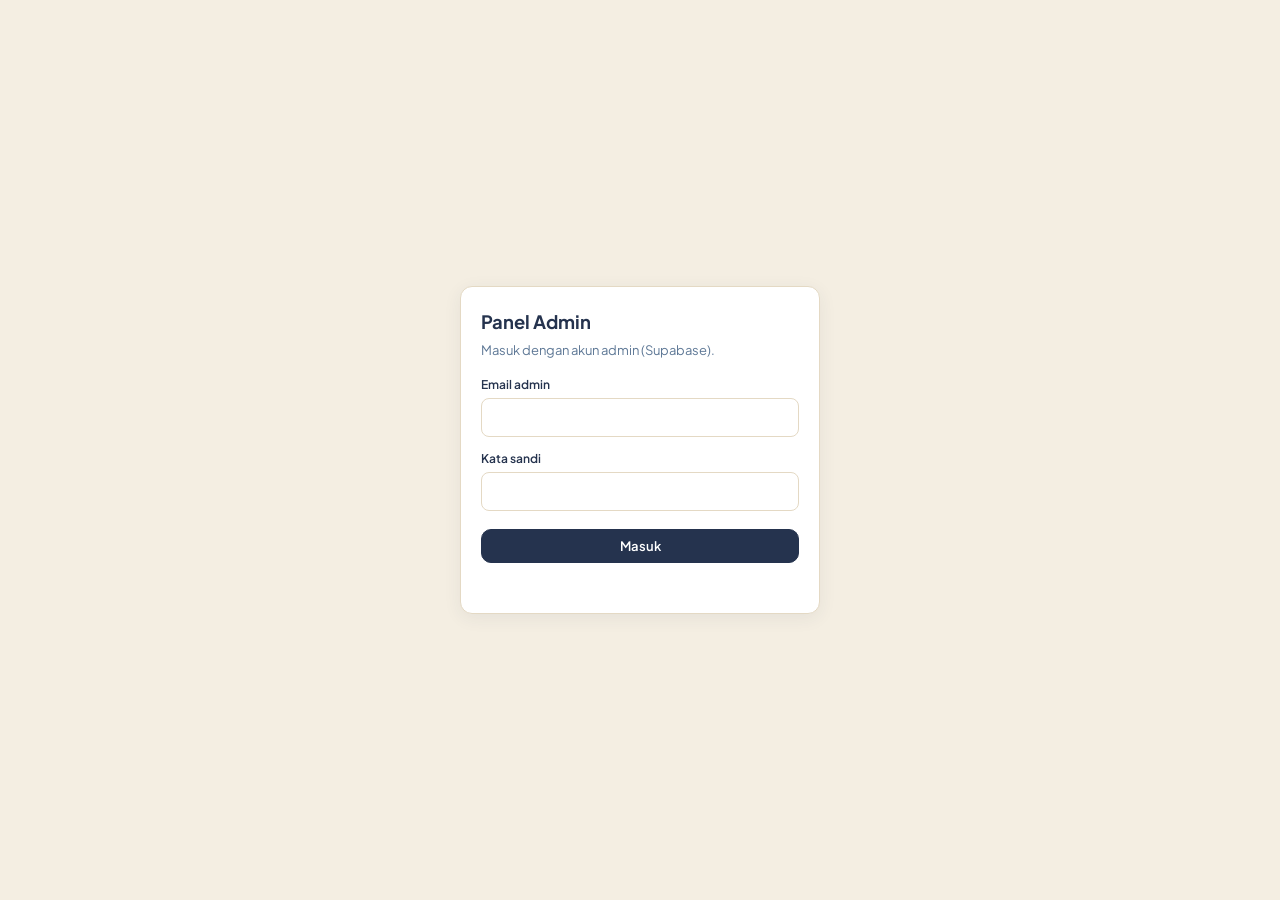
<file: admin.html>
<!DOCTYPE html>
<html lang="id"><head><meta charset="utf-8"><meta name="viewport" content="width=device-width,initial-scale=1">
<title>Admin Undangan</title><meta name="robots" content="noindex">
<link href="https://fonts.googleapis.com/css2?family=Plus+Jakarta+Sans:wght@400;600;700&display=swap" rel="stylesheet">
<link rel="stylesheet" href="css/admin.css?v=13"></head><body>
<div id="toast" role="status"></div>

<main id="login" class="login">
  <form id="loginForm" class="card">
    <h1>Panel Admin</h1><p class="muted" id="loginInfo"></p>
    <div id="loginFields"></div>
    <button class="btn primary block" type="submit">Masuk</button>
    <p id="err" role="alert"></p>
  </form>
</main>

<div id="app" hidden>
  <header class="top">
    <div class="brand"><h1>Admin Undangan</h1><span class="chip" id="modeChip"></span></div>
    <div class="row"><a class="btn" href="index.html" target="_blank" rel="noopener">Pratinjau</a><button class="btn ghost" id="logout" type="button">Keluar</button></div>
  </header>
  <nav class="tabs" id="tabs" aria-label="Menu admin"></nav>
  <div id="errbar" class="errbar" role="alert" hidden></div>
  <section id="panel" class="wrap"></section>
  <div class="savebar" id="savebar" hidden>
    <span>Ada perubahan yang belum disimpan.</span>
    <button class="btn" id="discard" type="button">Batalkan</button><button class="btn primary" id="save" type="button">Simpan</button>
  </div>
</div>

<script src="js/config.js?v=13"></script><script src="js/store.js?v=13"></script><script src="js/admin.js?v=13"></script>
</body></html>
</file>
<file: css/admin.css>
/* Admin: palet sama dengan undangan (navy / french blue / champagne / ivory / gold) */
:root{--navy:#25334E;--fr:#7993AC;--fr-dk:#5E7896;--champ:#DBC7AC;--ivory:#F4EEE2;--gold:#AF8741;--line:#e4d9c4;--danger:#9b3b3b;--r:12px}
*{box-sizing:border-box}[hidden]{display:none!important}
body{margin:0;font:400 14px/1.6 'Plus Jakarta Sans',system-ui,sans-serif;background:var(--ivory);color:var(--navy)}
h1{font-size:1.15rem;margin:0}h2{font-size:1rem;margin:0 0 14px}h3{font-size:.95rem;margin:18px 0 8px}
.muted{color:var(--fr-dk);font-size:13px;margin:4px 0 14px}
.row{display:flex;gap:8px;align-items:center;flex-wrap:wrap}

/* tombol */
.btn{font:600 13px 'Plus Jakarta Sans',sans-serif;color:var(--navy);background:#fff;border:1px solid var(--line);border-radius:10px;padding:8px 14px;cursor:pointer;text-decoration:none;display:inline-block;transition:background .2s,box-shadow .2s}
.btn:hover{background:#faf6ee;box-shadow:0 2px 8px #25334e22}.btn:disabled{opacity:.55;cursor:wait}
.btn.primary{background:var(--navy);color:#fff;border-color:var(--navy)}.btn.primary:hover{background:var(--fr-dk)}
.btn.ghost{background:transparent}.btn.danger{color:var(--danger);border-color:#e3c2c2}.btn.sm{padding:5px 10px;font-size:12px}.btn.block{width:100%;margin-top:6px}
:focus-visible{outline:3px solid var(--fr);outline-offset:2px}

/* login */
.login{min-height:100vh;display:grid;place-items:center;padding:20px}
#loginForm{width:min(360px,100%)}#err{color:var(--danger);min-height:20px;margin:10px 0 0;font-size:13px}

/* layout */
.card{background:#fff;border:1px solid var(--line);border-radius:var(--r);padding:20px;box-shadow:0 4px 18px #25334e12}
.top{position:sticky;top:0;z-index:10;background:#fff;border-bottom:1px solid var(--line);padding:12px 20px;display:flex;justify-content:space-between;align-items:center;gap:10px;flex-wrap:wrap}
.brand{display:flex;gap:10px;align-items:center}
.chip{font-size:11px;font-weight:600;background:var(--champ);color:var(--navy);padding:2px 10px;border-radius:99px}
.tabs{display:flex;gap:4px;overflow-x:auto;padding:10px 20px 0;background:#fff;border-bottom:1px solid var(--line);position:sticky;top:57px;z-index:9}
.tabs button{font:600 13px 'Plus Jakarta Sans',sans-serif;background:none;border:0;border-bottom:3px solid transparent;color:var(--fr-dk);padding:8px 14px;cursor:pointer;white-space:nowrap}
.tabs button.on{color:var(--navy);border-color:var(--gold)}
.wrap{max-width:820px;margin:0 auto;padding:20px 20px 110px;display:grid;gap:16px}

/* form */
.grid{display:grid;grid-template-columns:repeat(auto-fit,minmax(240px,1fr));gap:0 16px}.grid .full{grid-column:1/-1}
label.f{display:block;font-weight:600;font-size:12px;margin-bottom:12px}
input,select,textarea{display:block;width:100%;margin-top:4px;padding:9px 11px;border:1px solid var(--line);border-radius:8px;font:inherit;background:#fff;color:var(--navy)}
textarea{resize:vertical}input:focus,select:focus,textarea:focus{border-color:var(--fr);outline:0;box-shadow:0 0 0 3px #7993ac33}
.hint{font-weight:400;color:var(--fr-dk);font-size:12px}

/* media */
.media{display:flex;gap:14px;align-items:flex-start;margin-bottom:14px}
.thumb{flex:none;width:84px;height:84px;border-radius:10px;background:var(--champ);overflow:hidden;display:grid;place-items:center;color:var(--fr-dk);font-size:11px}
.thumb img{width:100%;height:100%;object-fit:cover}
.mfields{flex:1;min-width:0}.mfields .row{margin-top:-4px}
audio{width:100%;margin:6px 0}

/* tabel & statistik */
.stats{display:grid;grid-template-columns:repeat(auto-fit,minmax(130px,1fr));gap:10px;margin-bottom:14px}
.stat{background:var(--ivory);border-radius:10px;padding:12px;text-align:center;font-size:12px}.stat b{display:block;font-size:1.6rem;line-height:1.2}
.scroll{overflow-x:auto}table{width:100%;border-collapse:collapse}
th,td{text-align:left;padding:8px;border-bottom:1px solid var(--line);vertical-align:top}th{font-size:12px;color:var(--fr-dk)}
.item{display:flex;gap:10px;justify-content:space-between;align-items:flex-start;padding:10px 0;border-bottom:1px solid var(--line)}.item:last-child{border:0}
.item span{overflow-wrap:anywhere;min-width:0}.empty{color:var(--fr-dk);text-align:center;padding:16px}

/* save bar + toast */
.savebar{position:fixed;left:0;right:0;bottom:0;z-index:20;background:var(--navy);color:#fff;display:flex;gap:10px;justify-content:center;align-items:center;padding:12px 16px;flex-wrap:wrap}
.savebar .btn{border-color:transparent}
#toast{position:fixed;bottom:76px;left:50%;translate:-50% 0;background:var(--navy);color:#fff;padding:8px 18px;border-radius:99px;opacity:0;pointer-events:none;transition:opacity .3s;z-index:30;font-size:13px}#toast.on{opacity:1}
.acc-row{border:1px solid var(--line);border-radius:10px;padding:12px 14px 2px;margin-bottom:12px;background:#fffdf8}

/* banner error: pesan asli dari server, menetap sampai berhasil */
.errbar{max-width:780px;width:calc(100% - 40px);margin:14px auto 0;padding:12px 16px;background:#fbeaea;border:1px solid #e3b4b4;color:#7a2a2a;border-radius:10px;display:flex;gap:12px;align-items:center;justify-content:space-between;font-size:13px}
.errbar[hidden]{display:none}
#fixSql{font:12px/1.5 ui-monospace,Consolas,monospace;margin:6px 0 8px}
</file>
